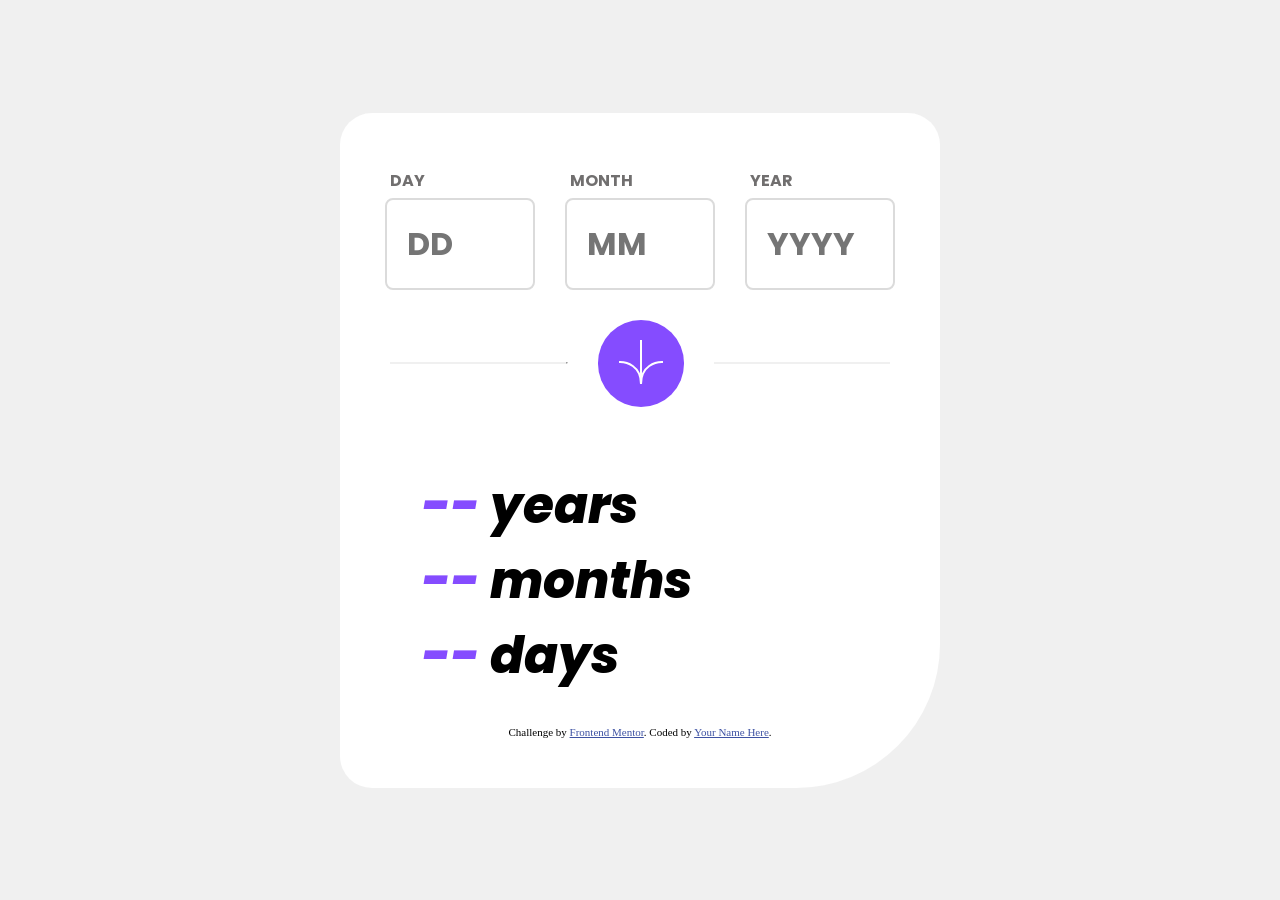
<file: index.html>
<!DOCTYPE html>
<html lang="en">
<head>
  <meta charset="UTF-8">
  <meta name="viewport" content="width=device-width, initial-scale=1.0"> <!-- displays site properly based on user's device -->

  <link rel="icon" type="image/png" sizes="32x32" href="./assets/images/favicon-32x32.png">
  
  <title>Frontend Mentor | Age calculator app</title>

  <!-- Feel free to remove these styles or customise in your own stylesheet 👍 -->
  <style>
    .attribution { font-size: 11px; text-align: center; }
    .attribution a { color: hsl(228, 45%, 44%); }
  </style>

  <!-- Connect Mobile and Desktop stylessheets -->
   <link rel="stylesheet" href="./mobile.styles.css">

   <link rel="stylesheet" href="./desktop.styles.css">
</head>
<body>

  <!-- Form Container -->
<form class="calculator_form" id='ageForm'>
  <section class="main_input_container">
    <div class="input_container">
    <label for="day"
    class="input_container_label">
    <!-- Day Input Field -->
  DAY</label>
  <div class="input">
    <input 
    id="day"
    name="day"
    class="input_control"
    type="number"
    inputmode="numeric"
    min="1"
    max="31"
    step="1"
    placeholder="DD"
    required>
 </div>
  </div>
<!-- Month Input Field -->
 
   <div class="input_container">
    <label for="month"
    class="input_container_label">
  MONTH</label>
  <div class="input">
    <input 
    id="month"
    name="month"
    class="input_control"
    type="number"
    inputmode="numeric"
    min="1"
    max="12"
    step="0"
    placeholder="MM"
    required>
  </div>
   </div>
<!-- Year Input Field -->
   <div class="input_container">
    <label for="year"
    class="input_container_label">
  YEAR</label>
  <div class="input">
    <input 
    id="year"
    name="year"
    class="input_control"
    type="number"
    inputmode="numeric"
    min="1"
    step="0"
    placeholder="YYYY"
    required>
  </div>
   </div>
  </section>
  
   <!-- Span for HR Calculate Button -->
  <section>
   <div class="button_container">
    <hr>
      <button type="submit" class="submit_button" id="button"><img src="./assets/images/icon-arrow.svg" alt="Calculate_Icon"></button>
      </div>
  </section>
  

    

<!-- Years Result -->
<div class="age_result_field"> 
  <h1><span id="result_years">--</span> years</h1>
  <h1><span id="result_months">--</span> months</h1>
  <h1><span id="result_days">--</span> days</h1>
</div>


  
  
  <div class="attribution">
    Challenge by <a href="https://www.frontendmentor.io?ref=challenge" target="_blank">Frontend Mentor</a>. 
    Coded by <a href="#">Your Name Here</a>.
  </div>
</form>
<script src="./script.js"></script>
</body>
</html>
</file>
<file: mobile.styles.css>
/* Reset CSS */
*,
*::before,
*::after {
    margin: 0;
    padding: 0;
    box-sizing: border-box;
}
/* Load custom fonts */
 @font-face {
    font-family: 'POPPINS';
    src: url('../assets/fonts/Poppins-Bold.ttf');
 }
 @font-face {
    font-family: 'POPPINS-ExtraBoldItalic';
    src: url('../assets/fonts/Poppins-ExtraBoldItalic.ttf');
}
 @font-face {
    font-family: 'POPPINS-Regular';
    src: url('../assets/fonts/Poppins-Regular.ttf');
 }
/* Positioning the form relative to the background */
body {
    background-color:hsl(0, 0%, 94%);
    min-height: 100vh;
    display: flex;
    justify-content: center;
    align-items: center;
    
}
/* Styling the size, color, and border of the form */
.calculator_form {
     background-color: hsl(0, 100%, 100%);
     border-radius: 2rem 2rem 9rem 2rem;
     width: 600px; 
     height: 100%; 
     padding: 50px;  
     
}

/* Container flex layout for input fields */
.main_input_container {
    display: flex;
    flex-direction: row;
    justify-content: center;
    gap: 30px;
    

}

/* Styling for label text */
.input_container_label {
    font-family:Poppins;
    color: hsl(0, 1%, 44%);
    padding: 5px;
    }

/* Container flex layout for input text  */
.input_container {
    display: flex;
    flex-direction: column;
    
}
 
/* Styling for input field border */
input {
    border-radius: 8px;
    padding: 20px;
    width: 150px;
    border-style: solid;
    border-color:hsl(0, 0%, 86%);
   
}
 
/*Styling for input numbers  */
.input_control {
    color: black;
    font-size: 32px;
    font-family: Poppins;
}

.button_container {
    display: flex;
    align-items: center;
    justify-content: center;
    width: 100%;
}

.button_container::before,
.button_container::after {
    content: "";
    flex: 1;
    border-bottom: 2px solid hsl(0, 0%, 94%)
}

/* Submit button styling */
.submit_button {
    background-color:hsl(259, 100%, 65%);
    border-radius: 50px;
    border: hsl(259, 100%, 65%);
    margin: 30px;
    padding: 20px;

}
/* mobile layout */
@media (max-width:600px) {

}

.age_result_field {
    font-family: 'Poppins-ExtraBoldItalic';
    font-size: 25px;
    padding: 2rem;
    display: flex;
    flex-direction: column;
}
/* Styling of the span numbers */
.age_result_field span {
    color:hsl(259, 100%, 65%) ;
}



/* Had issues with reponsiveness */
</file>
<file: desktop.styles.css>

</file>
<file: age-calculator-app-main/design/mobile.styles.css>
/* Reset CSS */
*,
*::before,
*::after {
    margin: 0;
    padding: 0;
    box-sizing: border-box;
}
/* Load custom fonts */
 @font-face {
    font-family: 'POPPINS';
    src: url('../assets/fonts/Poppins-Bold.ttf');
 }
 @font-face {
    font-family: 'POPPINS-ExtraBoldItalic';
    src: url('../assets/fonts/Poppins-ExtraBoldItalic.ttf');
}
 @font-face {
    font-family: 'POPPINS-Regular';
    src: url('../assets/fonts/Poppins-Regular.ttf');
 }
/* Positioning the form relative to the background */
body {
    background-color:hsl(0, 0%, 94%);
    min-height: 100vh;
    display: flex;
    justify-content: center;
    align-items: center;
    
}
/* Styling the size, color, and border of the form */
.calculator_form {
     background-color: hsl(0, 100%, 100%);
     border-radius: 2rem 2rem 9rem 2rem;
     width: 600px; 
     height: 100%; 
     padding: 50px;  
     
}

/* Container flex layout for input fields */
.main_input_container {
    display: flex;
    flex-direction: row;
    justify-content: center;
    gap: 30px;
    

}

/* Styling for label text */
.input_container_label {
    font-family:Poppins;
    color: hsl(0, 1%, 44%);
    padding: 5px;
    }

/* Container flex layout for input text  */
.input_container {
    display: flex;
    flex-direction: column;
    
}
 
/* Styling for input field border */
input {
    border-radius: 8px;
    padding: 20px;
    width: 150px;
    border-style: solid;
    border-color:hsl(0, 0%, 86%);
   
}
 
/*Styling for input numbers  */
.input_control {
    color: black;
    font-size: 32px;
    font-family: Poppins;
}

.button_container {
    display: flex;
    align-items: center;
    justify-content: center;
    width: 100%;
}

.button_container::before,
.button_container::after {
    content: "";
    flex: 1;
    border-bottom: 2px solid hsl(0, 0%, 94%)
}

/* Submit button styling */
.submit_button {
    background-color:hsl(259, 100%, 65%);
    border-radius: 50px;
    border: hsl(259, 100%, 65%);
    margin: 30px;
    padding: 20px;

}
/* mobile layout */
@media (max-width:600px) {

}


.age_result_field {
    font-family: 'Poppins-ExtraBoldItalic';
    font-size: 25px;
    padding: 2rem;
    display: flex;
    flex-direction: column;
}

.age_result_field span {
    color:hsl(259, 100%, 65%) ;
}
</file>
<file: age-calculator-app-main/design/desktop.styles.css>

</file>
